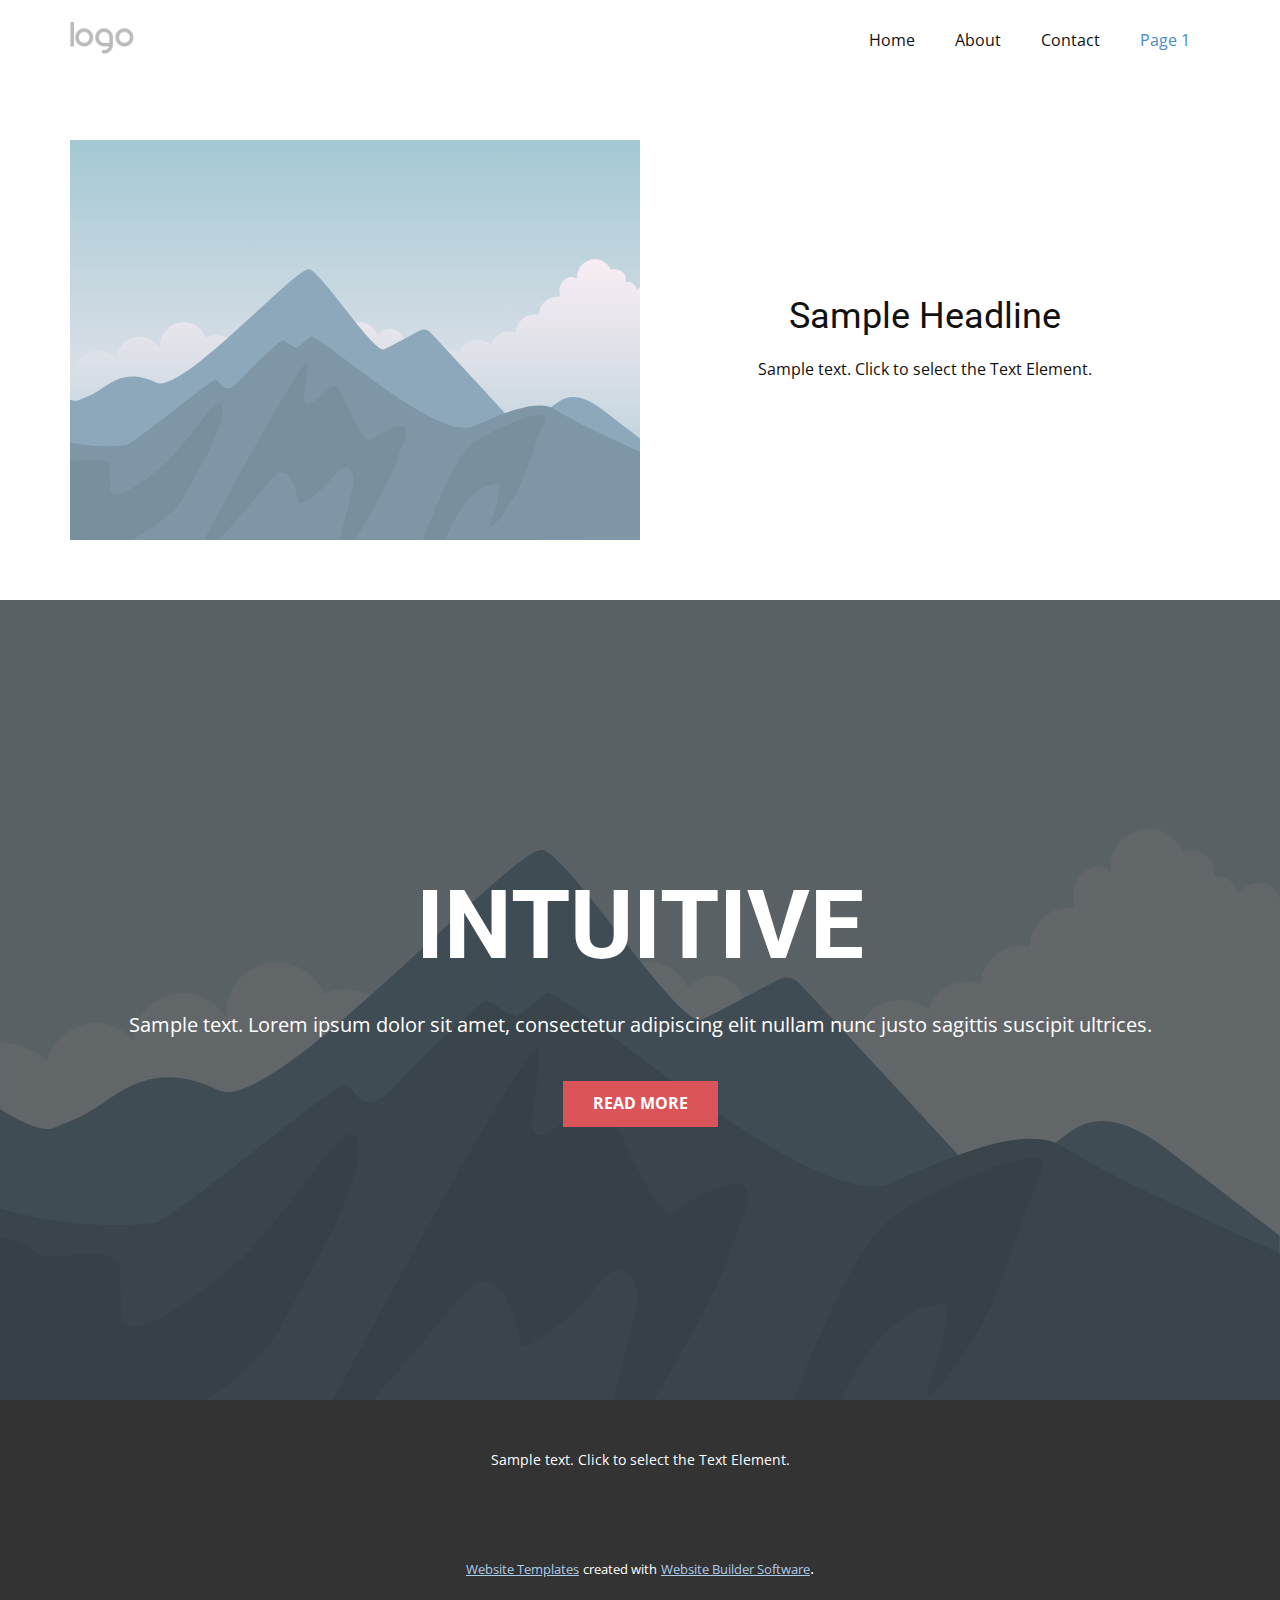
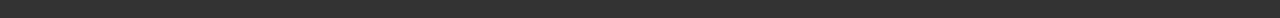
<file: Page-1.html>
<!DOCTYPE html>
<html style="font-size: 16px;" lang="en"><head>
    <meta name="viewport" content="width=device-width, initial-scale=1.0">
    <meta charset="utf-8">
    <meta name="keywords" content="INTUITIVE">
    <meta name="description" content="">
    <title>Page 1</title>
    <link rel="stylesheet" href="nicepage.css" media="screen">
<link rel="stylesheet" href="Page-1.css" media="screen">
    <script class="u-script" type="text/javascript" src="jquery.js" defer=""></script>
    <script class="u-script" type="text/javascript" src="nicepage.js" defer=""></script>
    <meta name="generator" content="Nicepage 4.14.1, nicepage.com">
    <link id="u-theme-google-font" rel="stylesheet" href="https://fonts.googleapis.com/css?family=Roboto:100,100i,300,300i,400,400i,500,500i,700,700i,900,900i|Open+Sans:300,300i,400,400i,500,500i,600,600i,700,700i,800,800i">
    
    
    
    <script type="application/ld+json">{
		"@context": "http://schema.org",
		"@type": "Organization",
		"name": "",
		"logo": "images/default-logo.png"
}</script>
    <meta name="theme-color" content="#478ac9">
    <meta property="og:title" content="Page 1">
    <meta property="og:type" content="website">
  </head>
  <body class="u-body u-xl-mode" data-lang="en"><header class="u-clearfix u-header u-header" id="sec-7bf1"><div class="u-clearfix u-sheet u-valign-middle u-sheet-1">
        <a href="https://nicepage.com" class="u-image u-logo u-image-1">
          <img src="images/default-logo.png" class="u-logo-image u-logo-image-1">
        </a>
        <nav class="u-menu u-menu-dropdown u-offcanvas u-menu-1">
          <div class="menu-collapse" style="font-size: 1rem; letter-spacing: 0px;">
            <a class="u-button-style u-custom-left-right-menu-spacing u-custom-padding-bottom u-custom-top-bottom-menu-spacing u-nav-link u-text-active-palette-1-base u-text-hover-palette-2-base" href="#">
              <svg class="u-svg-link" viewBox="0 0 24 24"><use xmlns:xlink="http://www.w3.org/1999/xlink" xlink:href="#menu-hamburger"></use></svg>
              <svg class="u-svg-content" version="1.1" id="menu-hamburger" viewBox="0 0 16 16" x="0px" y="0px" xmlns:xlink="http://www.w3.org/1999/xlink" xmlns="http://www.w3.org/2000/svg"><g><rect y="1" width="16" height="2"></rect><rect y="7" width="16" height="2"></rect><rect y="13" width="16" height="2"></rect>
</g></svg>
            </a>
          </div>
          <div class="u-nav-container">
            <ul class="u-nav u-unstyled u-nav-1"><li class="u-nav-item"><a class="u-button-style u-nav-link u-text-active-palette-1-base u-text-hover-palette-2-base" href="Home.html" style="padding: 10px 20px;">Home</a>
</li><li class="u-nav-item"><a class="u-button-style u-nav-link u-text-active-palette-1-base u-text-hover-palette-2-base" href="About.html" style="padding: 10px 20px;">About</a>
</li><li class="u-nav-item"><a class="u-button-style u-nav-link u-text-active-palette-1-base u-text-hover-palette-2-base" href="Contact.html" style="padding: 10px 20px;">Contact</a>
</li><li class="u-nav-item"><a class="u-button-style u-nav-link u-text-active-palette-1-base u-text-hover-palette-2-base" href="Page-1.html" style="padding: 10px 20px;">Page 1</a>
</li></ul>
          </div>
          <div class="u-nav-container-collapse">
            <div class="u-black u-container-style u-inner-container-layout u-opacity u-opacity-95 u-sidenav">
              <div class="u-inner-container-layout u-sidenav-overflow">
                <div class="u-menu-close"></div>
                <ul class="u-align-center u-nav u-popupmenu-items u-unstyled u-nav-2"><li class="u-nav-item"><a class="u-button-style u-nav-link" href="Home.html">Home</a>
</li><li class="u-nav-item"><a class="u-button-style u-nav-link" href="About.html">About</a>
</li><li class="u-nav-item"><a class="u-button-style u-nav-link" href="Contact.html">Contact</a>
</li><li class="u-nav-item"><a class="u-button-style u-nav-link" href="Page-1.html">Page 1</a>
</li></ul>
              </div>
            </div>
            <div class="u-black u-menu-overlay u-opacity u-opacity-70"></div>
          </div>
        </nav>
      </div></header>
    <section class="u-clearfix u-section-1" id="sec-51d7">
      <div class="u-clearfix u-sheet u-sheet-1">
        <div class="u-clearfix u-expanded-width u-layout-wrap u-layout-wrap-1">
          <div class="u-layout">
            <div class="u-layout-row">
              <div class="u-container-style u-image u-layout-cell u-size-30 u-image-1" data-image-width="400" data-image-height="265">
                <div class="u-container-layout u-container-layout-1"></div>
              </div>
              <div class="u-align-center u-container-style u-layout-cell u-size-30 u-layout-cell-2">
                <div class="u-container-layout u-valign-middle u-container-layout-2">
                  <h2 class="u-text u-text-default u-text-1">Sample Headline</h2>
                  <p class="u-text u-text-default u-text-2">Sample text. Click to select the Text Element.</p>
                </div>
              </div>
            </div>
          </div>
        </div>
      </div>
    </section>
    <section class="u-align-center u-clearfix u-image u-shading u-section-2" src="" data-image-width="256" data-image-height="256" id="sec-c6ff">
      <div class="u-clearfix u-sheet u-valign-middle u-sheet-1">
        <h1 class="u-text u-text-default u-title u-text-1">INTUITIVE</h1>
        <p class="u-large-text u-text u-text-default u-text-variant u-text-2">Sample text. Lorem ipsum dolor sit amet, consectetur adipiscing elit nullam nunc justo sagittis suscipit ultrices.</p>
        <a href="#" class="u-btn u-button-style u-palette-2-base u-btn-1">Read More</a>
      </div>
    </section>
    
    
    <footer class="u-align-center u-clearfix u-footer u-grey-80 u-footer" id="sec-6e44"><div class="u-clearfix u-sheet u-sheet-1">
        <p class="u-small-text u-text u-text-variant u-text-1">Sample text. Click to select the Text Element.</p>
      </div></footer>
    <section class="u-backlink u-clearfix u-grey-80">
      <a class="u-link" href="https://nicepage.com/website-templates" target="_blank">
        <span>Website Templates</span>
      </a>
      <p class="u-text">
        <span>created with</span>
      </p>
      <a class="u-link" href="" target="_blank">
        <span>Website Builder Software</span>
      </a>. 
    </section>
  
</body></html>
</file>
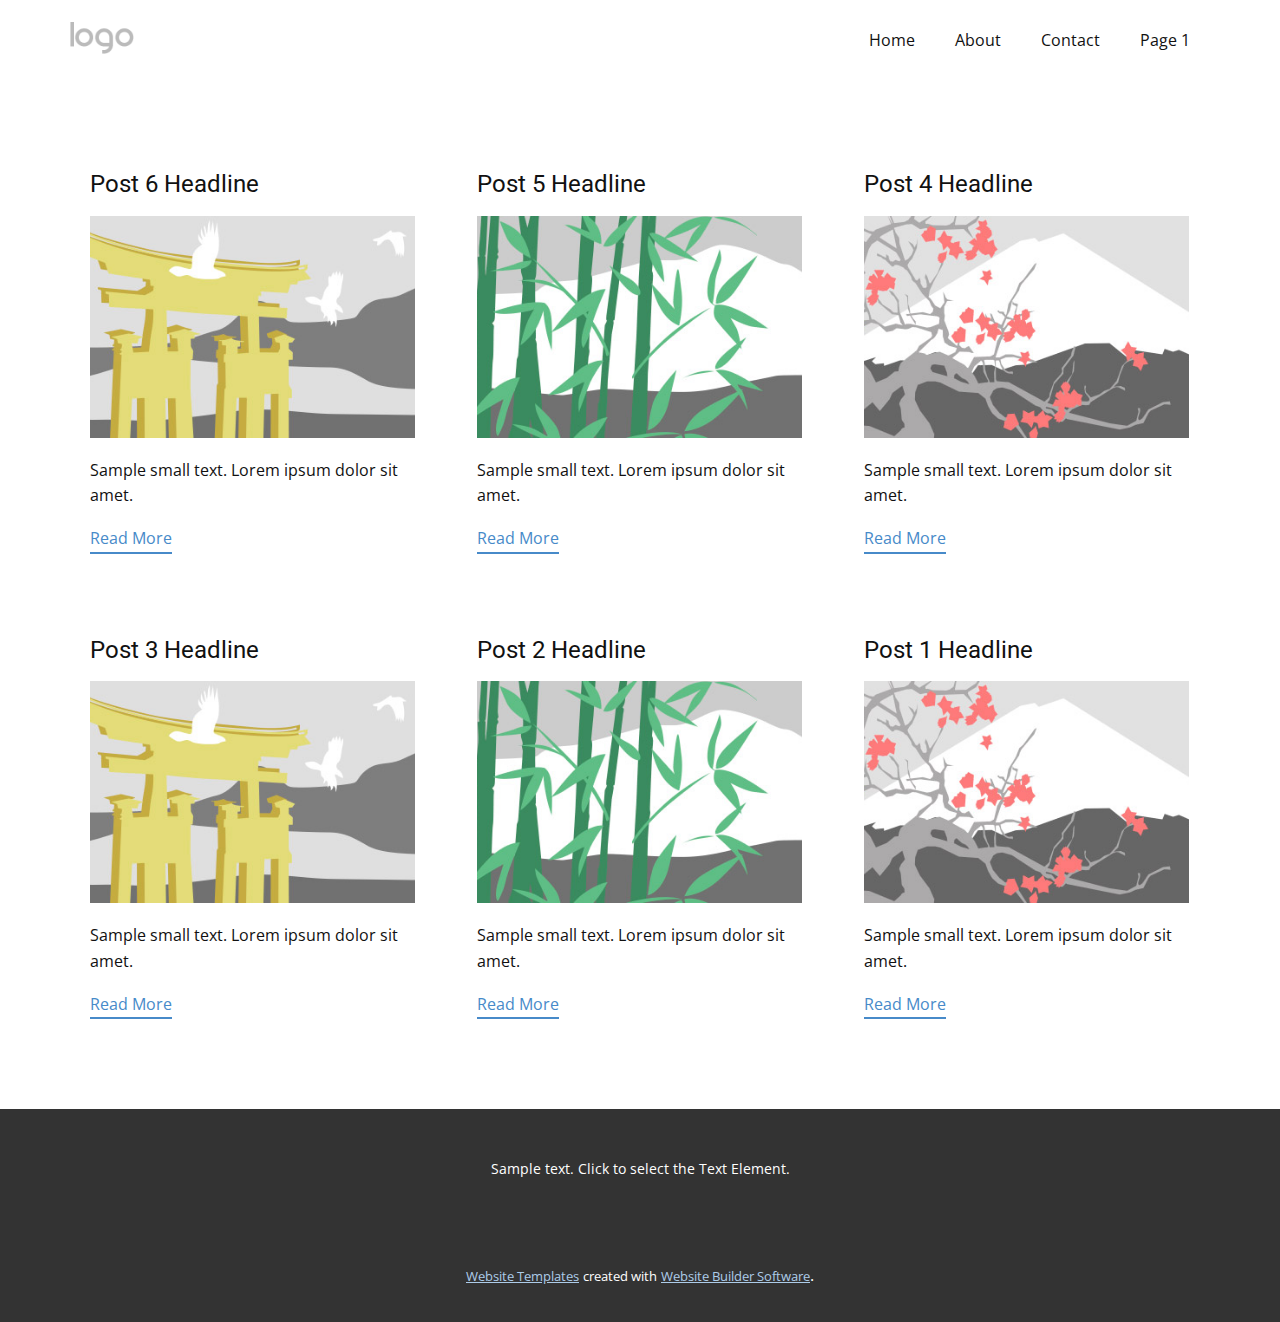
<file: blog/blog.html>
<html style="font-size: 16px;" lang="en"><head>
    <meta name="viewport" content="width=device-width, initial-scale=1.0">
    <meta charset="utf-8">
    <meta name="keywords" content="">
    <meta name="description" content="">
    <title>Blog Template</title>
    <link rel="stylesheet" href="../nicepage.css" media="screen">
<link rel="stylesheet" href="../Blog-Template.css" media="screen">
    <script class="u-script" type="text/javascript" src="../jquery.js" defer=""></script>
    <script class="u-script" type="text/javascript" src="../nicepage.js" defer=""></script>
    <meta name="generator" content="Nicepage 4.14.1, nicepage.com">
    <link id="u-theme-google-font" rel="stylesheet" href="https://fonts.googleapis.com/css?family=Roboto:100,100i,300,300i,400,400i,500,500i,700,700i,900,900i|Open+Sans:300,300i,400,400i,500,500i,600,600i,700,700i,800,800i">
    
    
    <script type="application/ld+json">{
		"@context": "http://schema.org",
		"@type": "Organization",
		"name": "",
		"logo": "images/default-logo.png"
}</script>
    <meta name="theme-color" content="#478ac9">
  </head>
  <body class="u-body u-xl-mode" data-lang="en"><header class="u-clearfix u-header u-header" id="sec-7bf1"><div class="u-clearfix u-sheet u-valign-middle u-sheet-1">
        <a href="https://nicepage.com" class="u-image u-logo u-image-1">
          <img src="../images/default-logo.png" class="u-logo-image u-logo-image-1">
        </a>
        <nav class="u-menu u-menu-dropdown u-offcanvas u-menu-1">
          <div class="menu-collapse" style="font-size: 1rem; letter-spacing: 0px;">
            <a class="u-button-style u-custom-left-right-menu-spacing u-custom-padding-bottom u-custom-top-bottom-menu-spacing u-nav-link u-text-active-palette-1-base u-text-hover-palette-2-base" href="#">
              <svg class="u-svg-link" viewBox="0 0 24 24"><use xmlns:xlink="http://www.w3.org/1999/xlink" xlink:href="#menu-hamburger"></use></svg>
              <svg class="u-svg-content" version="1.1" id="menu-hamburger" viewBox="0 0 16 16" x="0px" y="0px" xmlns:xlink="http://www.w3.org/1999/xlink" xmlns="http://www.w3.org/2000/svg"><g><rect y="1" width="16" height="2"></rect><rect y="7" width="16" height="2"></rect><rect y="13" width="16" height="2"></rect>
</g></svg>
            </a>
          </div>
          <div class="u-nav-container">
            <ul class="u-nav u-unstyled u-nav-1"><li class="u-nav-item"><a class="u-button-style u-nav-link u-text-active-palette-1-base u-text-hover-palette-2-base" href="../Home.html" style="padding: 10px 20px;">Home</a>
</li><li class="u-nav-item"><a class="u-button-style u-nav-link u-text-active-palette-1-base u-text-hover-palette-2-base" href="../About.html" style="padding: 10px 20px;">About</a>
</li><li class="u-nav-item"><a class="u-button-style u-nav-link u-text-active-palette-1-base u-text-hover-palette-2-base" href="../Contact.html" style="padding: 10px 20px;">Contact</a>
</li><li class="u-nav-item"><a class="u-button-style u-nav-link u-text-active-palette-1-base u-text-hover-palette-2-base" href="../Page-1.html" style="padding: 10px 20px;">Page 1</a>
</li></ul>
          </div>
          <div class="u-nav-container-collapse">
            <div class="u-black u-container-style u-inner-container-layout u-opacity u-opacity-95 u-sidenav">
              <div class="u-inner-container-layout u-sidenav-overflow">
                <div class="u-menu-close"></div>
                <ul class="u-align-center u-nav u-popupmenu-items u-unstyled u-nav-2"><li class="u-nav-item"><a class="u-button-style u-nav-link" href="../Home.html">Home</a>
</li><li class="u-nav-item"><a class="u-button-style u-nav-link" href="../About.html">About</a>
</li><li class="u-nav-item"><a class="u-button-style u-nav-link" href="../Contact.html">Contact</a>
</li><li class="u-nav-item"><a class="u-button-style u-nav-link" href="../Page-1.html">Page 1</a>
</li></ul>
              </div>
            </div>
            <div class="u-black u-menu-overlay u-opacity u-opacity-70"></div>
          </div>
        </nav>
      </div></header>
    <section class="u-clearfix u-section-1" id="sec-0b82">
      <div class="u-clearfix u-sheet u-valign-middle u-sheet-1"><!--blog--><!--blog_options_json--><!--{"type":"Recent","source":"","tags":"","count":""}--><!--/blog_options_json-->
        <div class="u-blog u-expanded-width u-repeater u-repeater-1"><!--blog_post-->
          <div class="u-blog-post u-container-style u-repeater-item u-white u-repeater-item-1">
            <div class="u-container-layout u-similar-container u-valign-top u-container-layout-1"><!--blog_post_header-->
              <h4 class="u-blog-control u-text u-text-1">
                <a class="u-post-header-link" href="../blog/post-5.html">Post 6 Headline</a>
              </h4><!--/blog_post_header--><!--blog_post_image-->
              <a class="u-post-header-link" href="../blog/post-5.html"><img alt="" class="u-blog-control u-expanded-width u-image u-image-default u-image-1" src="[data-uri]"></a><!--/blog_post_image--><!--blog_post_content-->
              <div class="u-blog-control u-post-content u-text u-text-2 fr-view">Sample small text. Lorem ipsum dolor sit amet.</div><!--/blog_post_content--><!--blog_post_readmore-->
              <a href="../blog/post-5.html" class="u-blog-control u-border-2 u-border-palette-1-base u-btn u-btn-rectangle u-button-style u-none u-btn-1"><!--blog_post_readmore_content--><!--options_json--><!--{"content":"","defaultValue":"Read More"}--><!--/options_json-->Read More<!--/blog_post_readmore_content--></a><!--/blog_post_readmore-->
            </div>
          </div><div class="u-blog-post u-container-style u-repeater-item u-video-cover u-white">
            <div class="u-container-layout u-similar-container u-valign-top u-container-layout-2"><!--blog_post_header-->
              <h4 class="u-blog-control u-text u-text-3">
                <a class="u-post-header-link" href="../blog/post-4.html">Post 5 Headline</a>
              </h4><!--/blog_post_header--><!--blog_post_image-->
              <a class="u-post-header-link" href="../blog/post-4.html"><img alt="" class="u-blog-control u-expanded-width u-image u-image-default u-image-2" src="[data-uri]"></a><!--/blog_post_image--><!--blog_post_content-->
              <div class="u-blog-control u-post-content u-text u-text-4 fr-view">Sample small text. Lorem ipsum dolor sit amet.</div><!--/blog_post_content--><!--blog_post_readmore-->
              <a href="../blog/post-4.html" class="u-blog-control u-border-2 u-border-palette-1-base u-btn u-btn-rectangle u-button-style u-none u-btn-2"><!--blog_post_readmore_content--><!--options_json--><!--{"content":"","defaultValue":"Read More"}--><!--/options_json-->Read More<!--/blog_post_readmore_content--></a><!--/blog_post_readmore-->
            </div>
          </div><div class="u-blog-post u-container-style u-repeater-item u-video-cover u-white">
            <div class="u-container-layout u-similar-container u-valign-top u-container-layout-3"><!--blog_post_header-->
              <h4 class="u-blog-control u-text u-text-5">
                <a class="u-post-header-link" href="../blog/post-3.html">Post 4 Headline</a>
              </h4><!--/blog_post_header--><!--blog_post_image-->
              <a class="u-post-header-link" href="../blog/post-3.html"><img alt="" class="u-blog-control u-expanded-width u-image u-image-default u-image-3" src="[data-uri]"></a><!--/blog_post_image--><!--blog_post_content-->
              <div class="u-blog-control u-post-content u-text u-text-6 fr-view">Sample small text. Lorem ipsum dolor sit amet.</div><!--/blog_post_content--><!--blog_post_readmore-->
              <a href="../blog/post-3.html" class="u-blog-control u-border-2 u-border-palette-1-base u-btn u-btn-rectangle u-button-style u-none u-btn-3"><!--blog_post_readmore_content--><!--options_json--><!--{"content":"","defaultValue":"Read More"}--><!--/options_json-->Read More<!--/blog_post_readmore_content--></a><!--/blog_post_readmore-->
            </div>
          </div><div class="u-blog-post u-container-style u-repeater-item u-white u-repeater-item-1">
            <div class="u-container-layout u-similar-container u-valign-top u-container-layout-1"><!--blog_post_header-->
              <h4 class="u-blog-control u-text u-text-1">
                <a class="u-post-header-link" href="../blog/post-2.html">Post 3 Headline</a>
              </h4><!--/blog_post_header--><!--blog_post_image-->
              <a class="u-post-header-link" href="../blog/post-2.html"><img alt="" class="u-blog-control u-expanded-width u-image u-image-default u-image-1" src="[data-uri]"></a><!--/blog_post_image--><!--blog_post_content-->
              <div class="u-blog-control u-post-content u-text u-text-2 fr-view">Sample small text. Lorem ipsum dolor sit amet.</div><!--/blog_post_content--><!--blog_post_readmore-->
              <a href="../blog/post-2.html" class="u-blog-control u-border-2 u-border-palette-1-base u-btn u-btn-rectangle u-button-style u-none u-btn-1"><!--blog_post_readmore_content--><!--options_json--><!--{"content":"","defaultValue":"Read More"}--><!--/options_json-->Read More<!--/blog_post_readmore_content--></a><!--/blog_post_readmore-->
            </div>
          </div><div class="u-blog-post u-container-style u-repeater-item u-video-cover u-white">
            <div class="u-container-layout u-similar-container u-valign-top u-container-layout-2"><!--blog_post_header-->
              <h4 class="u-blog-control u-text u-text-3">
                <a class="u-post-header-link" href="../blog/post-1.html">Post 2 Headline</a>
              </h4><!--/blog_post_header--><!--blog_post_image-->
              <a class="u-post-header-link" href="../blog/post-1.html"><img alt="" class="u-blog-control u-expanded-width u-image u-image-default u-image-2" src="[data-uri]"></a><!--/blog_post_image--><!--blog_post_content-->
              <div class="u-blog-control u-post-content u-text u-text-4 fr-view">Sample small text. Lorem ipsum dolor sit amet.</div><!--/blog_post_content--><!--blog_post_readmore-->
              <a href="../blog/post-1.html" class="u-blog-control u-border-2 u-border-palette-1-base u-btn u-btn-rectangle u-button-style u-none u-btn-2"><!--blog_post_readmore_content--><!--options_json--><!--{"content":"","defaultValue":"Read More"}--><!--/options_json-->Read More<!--/blog_post_readmore_content--></a><!--/blog_post_readmore-->
            </div>
          </div><div class="u-blog-post u-container-style u-repeater-item u-video-cover u-white">
            <div class="u-container-layout u-similar-container u-valign-top u-container-layout-3"><!--blog_post_header-->
              <h4 class="u-blog-control u-text u-text-5">
                <a class="u-post-header-link" href="../blog/post.html">Post 1 Headline</a>
              </h4><!--/blog_post_header--><!--blog_post_image-->
              <a class="u-post-header-link" href="../blog/post.html"><img alt="" class="u-blog-control u-expanded-width u-image u-image-default u-image-3" src="[data-uri]"></a><!--/blog_post_image--><!--blog_post_content-->
              <div class="u-blog-control u-post-content u-text u-text-6 fr-view">Sample small text. Lorem ipsum dolor sit amet.</div><!--/blog_post_content--><!--blog_post_readmore-->
              <a href="../blog/post.html" class="u-blog-control u-border-2 u-border-palette-1-base u-btn u-btn-rectangle u-button-style u-none u-btn-3"><!--blog_post_readmore_content--><!--options_json--><!--{"content":"","defaultValue":"Read More"}--><!--/options_json-->Read More<!--/blog_post_readmore_content--></a><!--/blog_post_readmore-->
            </div>
          </div><!--/blog_post--><!--blog_post-->
          <!--/blog_post--><!--blog_post-->
          <!--/blog_post-->
        </div><!--/blog-->
      </div>
    </section>
    
    
    <footer class="u-align-center u-clearfix u-footer u-grey-80 u-footer" id="sec-6e44"><div class="u-clearfix u-sheet u-sheet-1">
        <p class="u-small-text u-text u-text-variant u-text-1">Sample text. Click to select the Text Element.</p>
      </div></footer>
    <section class="u-backlink u-clearfix u-grey-80">
      <a class="u-link" href="https://nicepage.com/website-templates" target="_blank">
        <span>Website Templates</span>
      </a>
      <p class="u-text">
        <span>created with</span>
      </p>
      <a class="u-link" href="" target="_blank">
        <span>Website Builder Software</span>
      </a>. 
    </section>
  
</body></html>
</file>
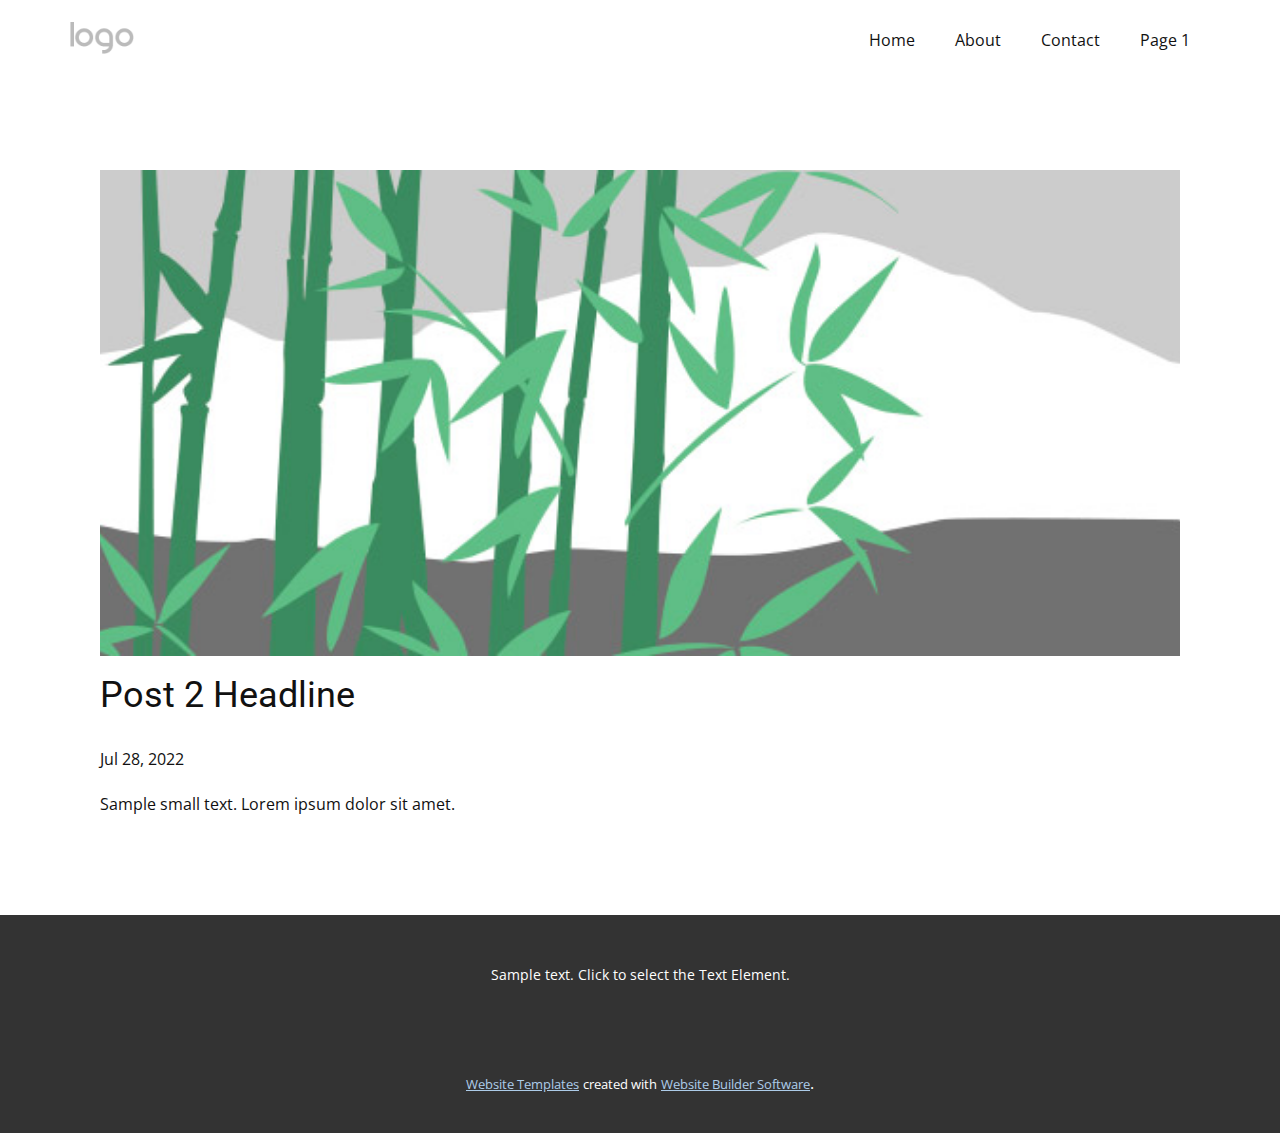
<file: blog/post-1.html>
<!doctype html>
<html style="font-size: 16px;" lang="en"><head>
    <meta name="viewport" content="width=device-width, initial-scale=1.0">
    <meta charset="utf-8">
    <meta name="keywords" content="Post 1 Headline">
    <meta name="description" content="">
    <title>Post 2 Headline</title>
    <link rel="stylesheet" href="../nicepage.css" media="screen">
<link rel="stylesheet" href="../Post-Template.css" media="screen">
    <script class="u-script" type="text/javascript" src="../jquery.js" defer=""></script>
    <script class="u-script" type="text/javascript" src="../nicepage.js" defer=""></script>
    <meta name="generator" content="Nicepage 4.14.1, nicepage.com">
    <link id="u-theme-google-font" rel="stylesheet" href="https://fonts.googleapis.com/css?family=Roboto:100,100i,300,300i,400,400i,500,500i,700,700i,900,900i|Open+Sans:300,300i,400,400i,500,500i,600,600i,700,700i,800,800i">
    
    
    <script type="application/ld+json">{
		"@context": "http://schema.org",
		"@type": "Organization",
		"name": "",
		"logo": "images/default-logo.png"
}</script>
    <meta name="theme-color" content="#478ac9">
  </head>
  <body class="u-body u-xl-mode" data-lang="en"><header class="u-clearfix u-header u-header" id="sec-7bf1"><div class="u-clearfix u-sheet u-valign-middle u-sheet-1">
        <a href="https://nicepage.com" class="u-image u-logo u-image-1">
          <img src="../images/default-logo.png" class="u-logo-image u-logo-image-1">
        </a>
        <nav class="u-menu u-menu-dropdown u-offcanvas u-menu-1">
          <div class="menu-collapse" style="font-size: 1rem; letter-spacing: 0px;">
            <a class="u-button-style u-custom-left-right-menu-spacing u-custom-padding-bottom u-custom-top-bottom-menu-spacing u-nav-link u-text-active-palette-1-base u-text-hover-palette-2-base" href="#">
              <svg class="u-svg-link" viewBox="0 0 24 24"><use xmlns:xlink="http://www.w3.org/1999/xlink" xlink:href="#menu-hamburger"></use></svg>
              <svg class="u-svg-content" version="1.1" id="menu-hamburger" viewBox="0 0 16 16" x="0px" y="0px" xmlns:xlink="http://www.w3.org/1999/xlink" xmlns="http://www.w3.org/2000/svg"><g><rect y="1" width="16" height="2"></rect><rect y="7" width="16" height="2"></rect><rect y="13" width="16" height="2"></rect>
</g></svg>
            </a>
          </div>
          <div class="u-nav-container">
            <ul class="u-nav u-unstyled u-nav-1"><li class="u-nav-item"><a class="u-button-style u-nav-link u-text-active-palette-1-base u-text-hover-palette-2-base" href="../Home.html" style="padding: 10px 20px;">Home</a>
</li><li class="u-nav-item"><a class="u-button-style u-nav-link u-text-active-palette-1-base u-text-hover-palette-2-base" href="../About.html" style="padding: 10px 20px;">About</a>
</li><li class="u-nav-item"><a class="u-button-style u-nav-link u-text-active-palette-1-base u-text-hover-palette-2-base" href="../Contact.html" style="padding: 10px 20px;">Contact</a>
</li><li class="u-nav-item"><a class="u-button-style u-nav-link u-text-active-palette-1-base u-text-hover-palette-2-base" href="../Page-1.html" style="padding: 10px 20px;">Page 1</a>
</li></ul>
          </div>
          <div class="u-nav-container-collapse">
            <div class="u-black u-container-style u-inner-container-layout u-opacity u-opacity-95 u-sidenav">
              <div class="u-inner-container-layout u-sidenav-overflow">
                <div class="u-menu-close"></div>
                <ul class="u-align-center u-nav u-popupmenu-items u-unstyled u-nav-2"><li class="u-nav-item"><a class="u-button-style u-nav-link" href="../Home.html">Home</a>
</li><li class="u-nav-item"><a class="u-button-style u-nav-link" href="../About.html">About</a>
</li><li class="u-nav-item"><a class="u-button-style u-nav-link" href="../Contact.html">Contact</a>
</li><li class="u-nav-item"><a class="u-button-style u-nav-link" href="../Page-1.html">Page 1</a>
</li></ul>
              </div>
            </div>
            <div class="u-black u-menu-overlay u-opacity u-opacity-70"></div>
          </div>
        </nav>
      </div></header>
    <section class="u-align-center u-clearfix u-section-1" id="sec-64cf">
      <div class="u-clearfix u-sheet u-valign-middle-md u-valign-middle-sm u-valign-middle-xs u-sheet-1"><!--post_details--><!--post_details_options_json--><!--{"source":""}--><!--/post_details_options_json--><!--blog_post-->
        <div class="u-container-style u-expanded-width u-post-details u-post-details-1">
          <div class="u-container-layout u-valign-middle u-container-layout-1"><!--blog_post_image-->
            <img alt="" class="u-blog-control u-expanded-width u-image u-image-default u-image-1" src="[data-uri]"><!--/blog_post_image--><!--blog_post_header-->
            <h2 class="u-blog-control u-text u-text-1">Post 2 Headline</h2><!--/blog_post_header--><!--blog_post_metadata-->
            <div class="u-blog-control u-metadata u-metadata-1"><!--blog_post_metadata_date-->
              <span class="u-meta-date u-meta-icon">Jul 28, 2022</span><!--/blog_post_metadata_date--><!--blog_post_metadata_category-->
              <!--/blog_post_metadata_category--><!--blog_post_metadata_comments-->
              <!--/blog_post_metadata_comments-->
            </div><!--/blog_post_metadata--><!--blog_post_content-->
            <div class="u-align-justify u-blog-control u-post-content u-text u-text-2 fr-view">
  Sample small text. Lorem ipsum dolor sit amet.
  </div><!--/blog_post_content-->
          </div>
        </div><!--/blog_post--><!--/post_details-->
      </div>
    </section>
    
    
    <footer class="u-align-center u-clearfix u-footer u-grey-80 u-footer" id="sec-6e44"><div class="u-clearfix u-sheet u-sheet-1">
        <p class="u-small-text u-text u-text-variant u-text-1">Sample text. Click to select the Text Element.</p>
      </div></footer>
    <section class="u-backlink u-clearfix u-grey-80">
      <a class="u-link" href="https://nicepage.com/website-templates" target="_blank">
        <span>Website Templates</span>
      </a>
      <p class="u-text">
        <span>created with</span>
      </p>
      <a class="u-link" href="" target="_blank">
        <span>Website Builder Software</span>
      </a>. 
    </section>
  
</body></html>
</file>
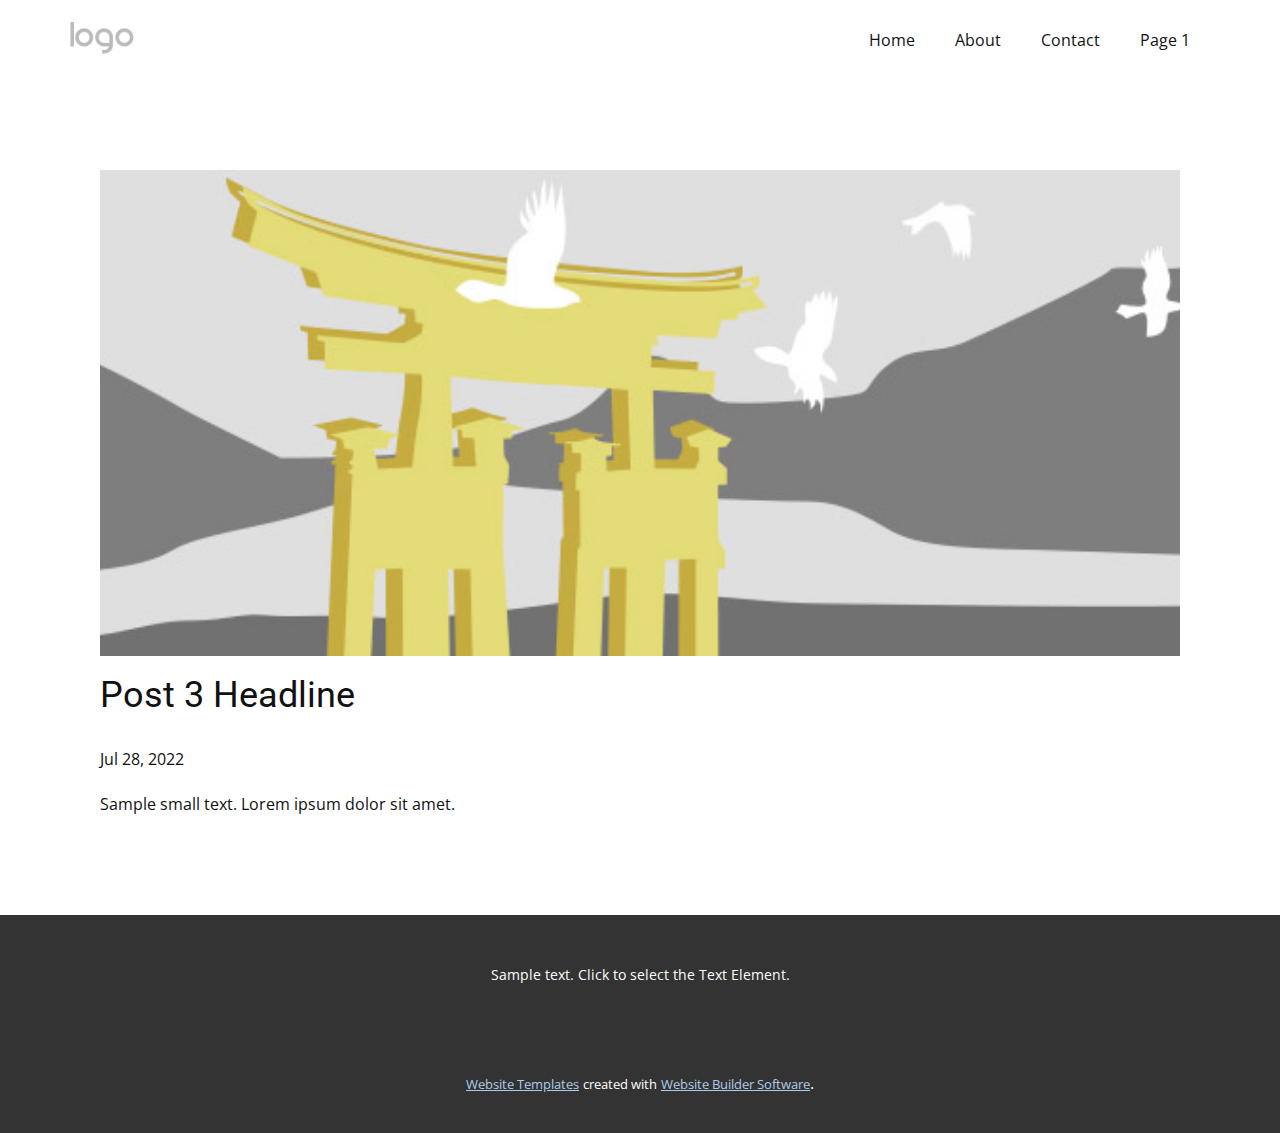
<file: blog/post-2.html>
<!doctype html>
<html style="font-size: 16px;" lang="en"><head>
    <meta name="viewport" content="width=device-width, initial-scale=1.0">
    <meta charset="utf-8">
    <meta name="keywords" content="Post 1 Headline">
    <meta name="description" content="">
    <title>Post 3 Headline</title>
    <link rel="stylesheet" href="../nicepage.css" media="screen">
<link rel="stylesheet" href="../Post-Template.css" media="screen">
    <script class="u-script" type="text/javascript" src="../jquery.js" defer=""></script>
    <script class="u-script" type="text/javascript" src="../nicepage.js" defer=""></script>
    <meta name="generator" content="Nicepage 4.14.1, nicepage.com">
    <link id="u-theme-google-font" rel="stylesheet" href="https://fonts.googleapis.com/css?family=Roboto:100,100i,300,300i,400,400i,500,500i,700,700i,900,900i|Open+Sans:300,300i,400,400i,500,500i,600,600i,700,700i,800,800i">
    
    
    <script type="application/ld+json">{
		"@context": "http://schema.org",
		"@type": "Organization",
		"name": "",
		"logo": "images/default-logo.png"
}</script>
    <meta name="theme-color" content="#478ac9">
  </head>
  <body class="u-body u-xl-mode" data-lang="en"><header class="u-clearfix u-header u-header" id="sec-7bf1"><div class="u-clearfix u-sheet u-valign-middle u-sheet-1">
        <a href="https://nicepage.com" class="u-image u-logo u-image-1">
          <img src="../images/default-logo.png" class="u-logo-image u-logo-image-1">
        </a>
        <nav class="u-menu u-menu-dropdown u-offcanvas u-menu-1">
          <div class="menu-collapse" style="font-size: 1rem; letter-spacing: 0px;">
            <a class="u-button-style u-custom-left-right-menu-spacing u-custom-padding-bottom u-custom-top-bottom-menu-spacing u-nav-link u-text-active-palette-1-base u-text-hover-palette-2-base" href="#">
              <svg class="u-svg-link" viewBox="0 0 24 24"><use xmlns:xlink="http://www.w3.org/1999/xlink" xlink:href="#menu-hamburger"></use></svg>
              <svg class="u-svg-content" version="1.1" id="menu-hamburger" viewBox="0 0 16 16" x="0px" y="0px" xmlns:xlink="http://www.w3.org/1999/xlink" xmlns="http://www.w3.org/2000/svg"><g><rect y="1" width="16" height="2"></rect><rect y="7" width="16" height="2"></rect><rect y="13" width="16" height="2"></rect>
</g></svg>
            </a>
          </div>
          <div class="u-nav-container">
            <ul class="u-nav u-unstyled u-nav-1"><li class="u-nav-item"><a class="u-button-style u-nav-link u-text-active-palette-1-base u-text-hover-palette-2-base" href="../Home.html" style="padding: 10px 20px;">Home</a>
</li><li class="u-nav-item"><a class="u-button-style u-nav-link u-text-active-palette-1-base u-text-hover-palette-2-base" href="../About.html" style="padding: 10px 20px;">About</a>
</li><li class="u-nav-item"><a class="u-button-style u-nav-link u-text-active-palette-1-base u-text-hover-palette-2-base" href="../Contact.html" style="padding: 10px 20px;">Contact</a>
</li><li class="u-nav-item"><a class="u-button-style u-nav-link u-text-active-palette-1-base u-text-hover-palette-2-base" href="../Page-1.html" style="padding: 10px 20px;">Page 1</a>
</li></ul>
          </div>
          <div class="u-nav-container-collapse">
            <div class="u-black u-container-style u-inner-container-layout u-opacity u-opacity-95 u-sidenav">
              <div class="u-inner-container-layout u-sidenav-overflow">
                <div class="u-menu-close"></div>
                <ul class="u-align-center u-nav u-popupmenu-items u-unstyled u-nav-2"><li class="u-nav-item"><a class="u-button-style u-nav-link" href="../Home.html">Home</a>
</li><li class="u-nav-item"><a class="u-button-style u-nav-link" href="../About.html">About</a>
</li><li class="u-nav-item"><a class="u-button-style u-nav-link" href="../Contact.html">Contact</a>
</li><li class="u-nav-item"><a class="u-button-style u-nav-link" href="../Page-1.html">Page 1</a>
</li></ul>
              </div>
            </div>
            <div class="u-black u-menu-overlay u-opacity u-opacity-70"></div>
          </div>
        </nav>
      </div></header>
    <section class="u-align-center u-clearfix u-section-1" id="sec-64cf">
      <div class="u-clearfix u-sheet u-valign-middle-md u-valign-middle-sm u-valign-middle-xs u-sheet-1"><!--post_details--><!--post_details_options_json--><!--{"source":""}--><!--/post_details_options_json--><!--blog_post-->
        <div class="u-container-style u-expanded-width u-post-details u-post-details-1">
          <div class="u-container-layout u-valign-middle u-container-layout-1"><!--blog_post_image-->
            <img alt="" class="u-blog-control u-expanded-width u-image u-image-default u-image-1" src="[data-uri]"><!--/blog_post_image--><!--blog_post_header-->
            <h2 class="u-blog-control u-text u-text-1">Post 3 Headline</h2><!--/blog_post_header--><!--blog_post_metadata-->
            <div class="u-blog-control u-metadata u-metadata-1"><!--blog_post_metadata_date-->
              <span class="u-meta-date u-meta-icon">Jul 28, 2022</span><!--/blog_post_metadata_date--><!--blog_post_metadata_category-->
              <!--/blog_post_metadata_category--><!--blog_post_metadata_comments-->
              <!--/blog_post_metadata_comments-->
            </div><!--/blog_post_metadata--><!--blog_post_content-->
            <div class="u-align-justify u-blog-control u-post-content u-text u-text-2 fr-view">
  Sample small text. Lorem ipsum dolor sit amet.
  </div><!--/blog_post_content-->
          </div>
        </div><!--/blog_post--><!--/post_details-->
      </div>
    </section>
    
    
    <footer class="u-align-center u-clearfix u-footer u-grey-80 u-footer" id="sec-6e44"><div class="u-clearfix u-sheet u-sheet-1">
        <p class="u-small-text u-text u-text-variant u-text-1">Sample text. Click to select the Text Element.</p>
      </div></footer>
    <section class="u-backlink u-clearfix u-grey-80">
      <a class="u-link" href="https://nicepage.com/website-templates" target="_blank">
        <span>Website Templates</span>
      </a>
      <p class="u-text">
        <span>created with</span>
      </p>
      <a class="u-link" href="" target="_blank">
        <span>Website Builder Software</span>
      </a>. 
    </section>
  
</body></html>
</file>
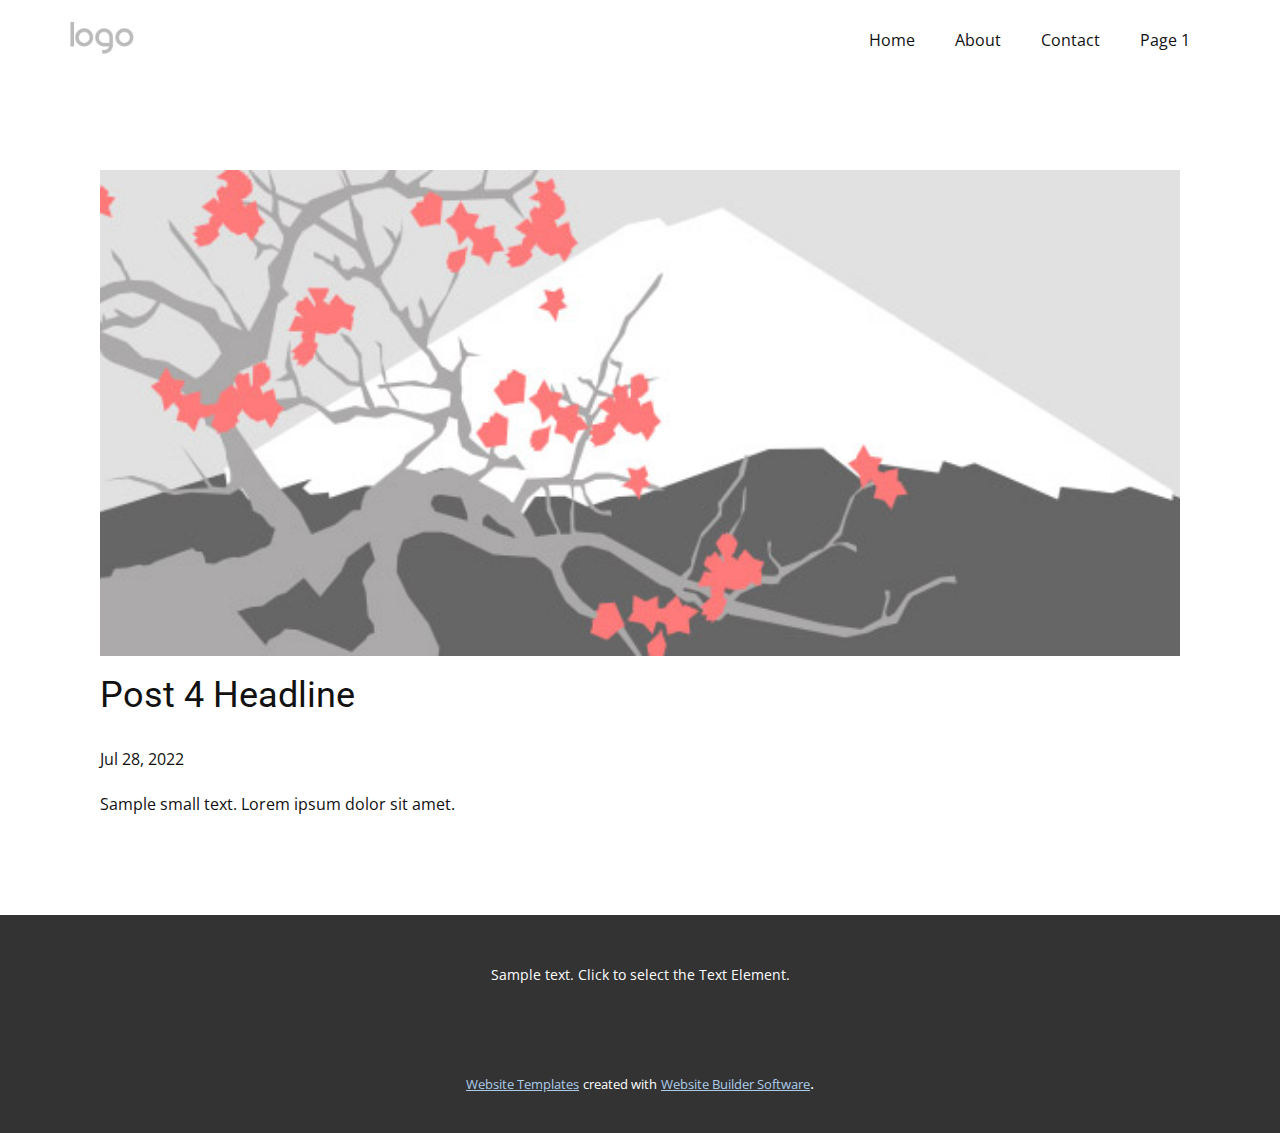
<file: blog/post-3.html>
<!doctype html>
<html style="font-size: 16px;" lang="en"><head>
    <meta name="viewport" content="width=device-width, initial-scale=1.0">
    <meta charset="utf-8">
    <meta name="keywords" content="Post 1 Headline">
    <meta name="description" content="">
    <title>Post 4 Headline</title>
    <link rel="stylesheet" href="../nicepage.css" media="screen">
<link rel="stylesheet" href="../Post-Template.css" media="screen">
    <script class="u-script" type="text/javascript" src="../jquery.js" defer=""></script>
    <script class="u-script" type="text/javascript" src="../nicepage.js" defer=""></script>
    <meta name="generator" content="Nicepage 4.14.1, nicepage.com">
    <link id="u-theme-google-font" rel="stylesheet" href="https://fonts.googleapis.com/css?family=Roboto:100,100i,300,300i,400,400i,500,500i,700,700i,900,900i|Open+Sans:300,300i,400,400i,500,500i,600,600i,700,700i,800,800i">
    
    
    <script type="application/ld+json">{
		"@context": "http://schema.org",
		"@type": "Organization",
		"name": "",
		"logo": "images/default-logo.png"
}</script>
    <meta name="theme-color" content="#478ac9">
  </head>
  <body class="u-body u-xl-mode" data-lang="en"><header class="u-clearfix u-header u-header" id="sec-7bf1"><div class="u-clearfix u-sheet u-valign-middle u-sheet-1">
        <a href="https://nicepage.com" class="u-image u-logo u-image-1">
          <img src="../images/default-logo.png" class="u-logo-image u-logo-image-1">
        </a>
        <nav class="u-menu u-menu-dropdown u-offcanvas u-menu-1">
          <div class="menu-collapse" style="font-size: 1rem; letter-spacing: 0px;">
            <a class="u-button-style u-custom-left-right-menu-spacing u-custom-padding-bottom u-custom-top-bottom-menu-spacing u-nav-link u-text-active-palette-1-base u-text-hover-palette-2-base" href="#">
              <svg class="u-svg-link" viewBox="0 0 24 24"><use xmlns:xlink="http://www.w3.org/1999/xlink" xlink:href="#menu-hamburger"></use></svg>
              <svg class="u-svg-content" version="1.1" id="menu-hamburger" viewBox="0 0 16 16" x="0px" y="0px" xmlns:xlink="http://www.w3.org/1999/xlink" xmlns="http://www.w3.org/2000/svg"><g><rect y="1" width="16" height="2"></rect><rect y="7" width="16" height="2"></rect><rect y="13" width="16" height="2"></rect>
</g></svg>
            </a>
          </div>
          <div class="u-nav-container">
            <ul class="u-nav u-unstyled u-nav-1"><li class="u-nav-item"><a class="u-button-style u-nav-link u-text-active-palette-1-base u-text-hover-palette-2-base" href="../Home.html" style="padding: 10px 20px;">Home</a>
</li><li class="u-nav-item"><a class="u-button-style u-nav-link u-text-active-palette-1-base u-text-hover-palette-2-base" href="../About.html" style="padding: 10px 20px;">About</a>
</li><li class="u-nav-item"><a class="u-button-style u-nav-link u-text-active-palette-1-base u-text-hover-palette-2-base" href="../Contact.html" style="padding: 10px 20px;">Contact</a>
</li><li class="u-nav-item"><a class="u-button-style u-nav-link u-text-active-palette-1-base u-text-hover-palette-2-base" href="../Page-1.html" style="padding: 10px 20px;">Page 1</a>
</li></ul>
          </div>
          <div class="u-nav-container-collapse">
            <div class="u-black u-container-style u-inner-container-layout u-opacity u-opacity-95 u-sidenav">
              <div class="u-inner-container-layout u-sidenav-overflow">
                <div class="u-menu-close"></div>
                <ul class="u-align-center u-nav u-popupmenu-items u-unstyled u-nav-2"><li class="u-nav-item"><a class="u-button-style u-nav-link" href="../Home.html">Home</a>
</li><li class="u-nav-item"><a class="u-button-style u-nav-link" href="../About.html">About</a>
</li><li class="u-nav-item"><a class="u-button-style u-nav-link" href="../Contact.html">Contact</a>
</li><li class="u-nav-item"><a class="u-button-style u-nav-link" href="../Page-1.html">Page 1</a>
</li></ul>
              </div>
            </div>
            <div class="u-black u-menu-overlay u-opacity u-opacity-70"></div>
          </div>
        </nav>
      </div></header>
    <section class="u-align-center u-clearfix u-section-1" id="sec-64cf">
      <div class="u-clearfix u-sheet u-valign-middle-md u-valign-middle-sm u-valign-middle-xs u-sheet-1"><!--post_details--><!--post_details_options_json--><!--{"source":""}--><!--/post_details_options_json--><!--blog_post-->
        <div class="u-container-style u-expanded-width u-post-details u-post-details-1">
          <div class="u-container-layout u-valign-middle u-container-layout-1"><!--blog_post_image-->
            <img alt="" class="u-blog-control u-expanded-width u-image u-image-default u-image-1" src="[data-uri]"><!--/blog_post_image--><!--blog_post_header-->
            <h2 class="u-blog-control u-text u-text-1">Post 4 Headline</h2><!--/blog_post_header--><!--blog_post_metadata-->
            <div class="u-blog-control u-metadata u-metadata-1"><!--blog_post_metadata_date-->
              <span class="u-meta-date u-meta-icon">Jul 28, 2022</span><!--/blog_post_metadata_date--><!--blog_post_metadata_category-->
              <!--/blog_post_metadata_category--><!--blog_post_metadata_comments-->
              <!--/blog_post_metadata_comments-->
            </div><!--/blog_post_metadata--><!--blog_post_content-->
            <div class="u-align-justify u-blog-control u-post-content u-text u-text-2 fr-view">
  Sample small text. Lorem ipsum dolor sit amet.
  </div><!--/blog_post_content-->
          </div>
        </div><!--/blog_post--><!--/post_details-->
      </div>
    </section>
    
    
    <footer class="u-align-center u-clearfix u-footer u-grey-80 u-footer" id="sec-6e44"><div class="u-clearfix u-sheet u-sheet-1">
        <p class="u-small-text u-text u-text-variant u-text-1">Sample text. Click to select the Text Element.</p>
      </div></footer>
    <section class="u-backlink u-clearfix u-grey-80">
      <a class="u-link" href="https://nicepage.com/website-templates" target="_blank">
        <span>Website Templates</span>
      </a>
      <p class="u-text">
        <span>created with</span>
      </p>
      <a class="u-link" href="" target="_blank">
        <span>Website Builder Software</span>
      </a>. 
    </section>
  
</body></html>
</file>
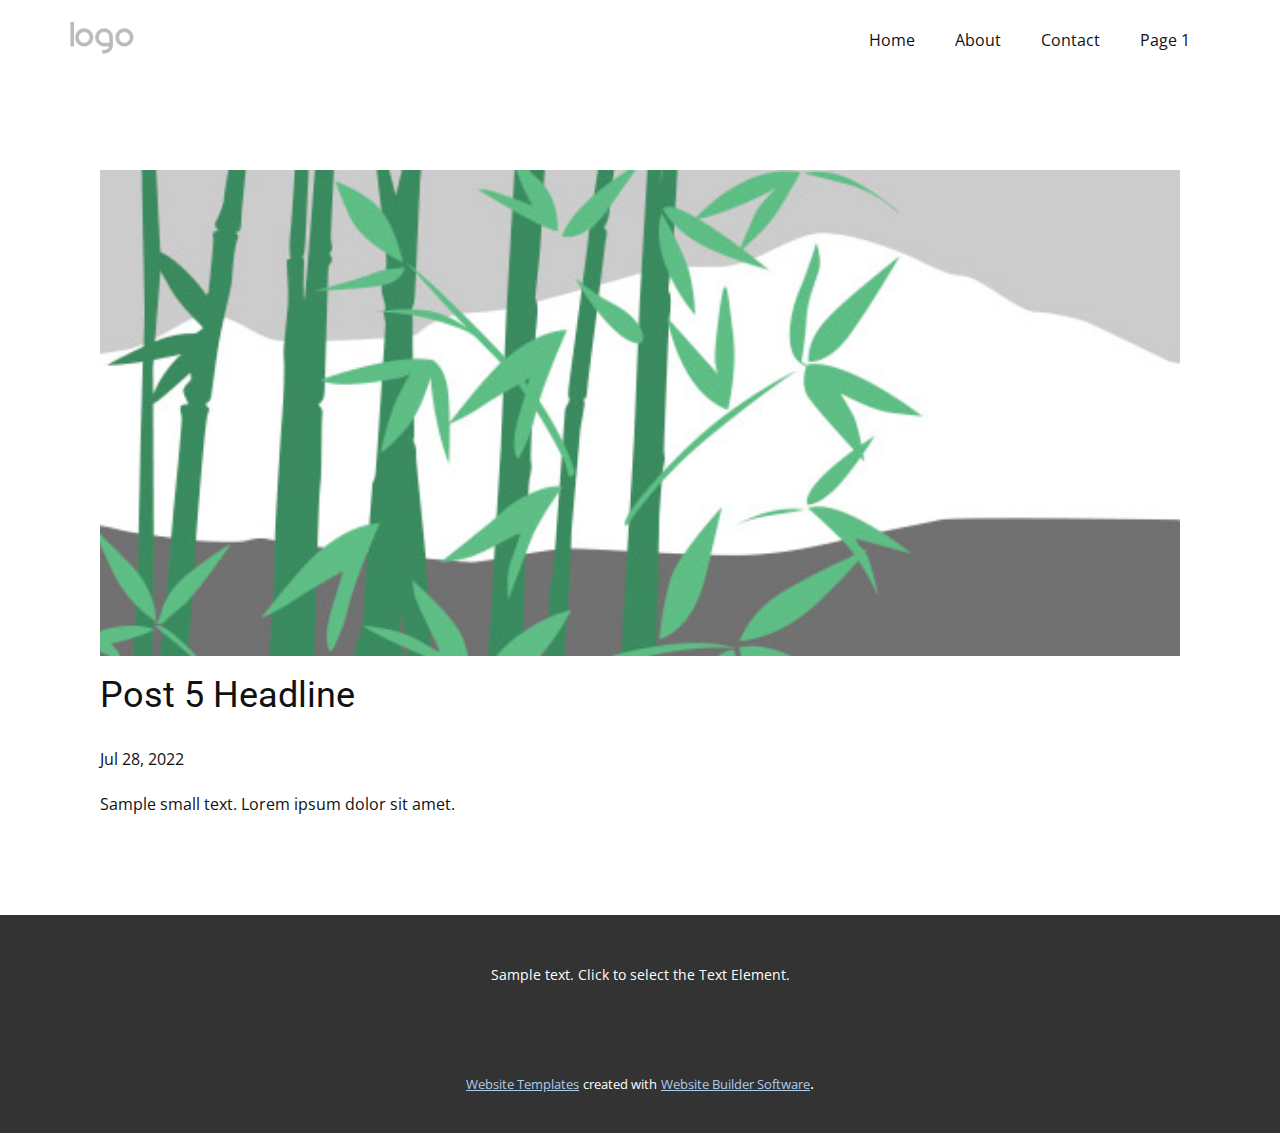
<file: blog/post-4.html>
<!doctype html>
<html style="font-size: 16px;" lang="en"><head>
    <meta name="viewport" content="width=device-width, initial-scale=1.0">
    <meta charset="utf-8">
    <meta name="keywords" content="Post 1 Headline">
    <meta name="description" content="">
    <title>Post 5 Headline</title>
    <link rel="stylesheet" href="../nicepage.css" media="screen">
<link rel="stylesheet" href="../Post-Template.css" media="screen">
    <script class="u-script" type="text/javascript" src="../jquery.js" defer=""></script>
    <script class="u-script" type="text/javascript" src="../nicepage.js" defer=""></script>
    <meta name="generator" content="Nicepage 4.14.1, nicepage.com">
    <link id="u-theme-google-font" rel="stylesheet" href="https://fonts.googleapis.com/css?family=Roboto:100,100i,300,300i,400,400i,500,500i,700,700i,900,900i|Open+Sans:300,300i,400,400i,500,500i,600,600i,700,700i,800,800i">
    
    
    <script type="application/ld+json">{
		"@context": "http://schema.org",
		"@type": "Organization",
		"name": "",
		"logo": "images/default-logo.png"
}</script>
    <meta name="theme-color" content="#478ac9">
  </head>
  <body class="u-body u-xl-mode" data-lang="en"><header class="u-clearfix u-header u-header" id="sec-7bf1"><div class="u-clearfix u-sheet u-valign-middle u-sheet-1">
        <a href="https://nicepage.com" class="u-image u-logo u-image-1">
          <img src="../images/default-logo.png" class="u-logo-image u-logo-image-1">
        </a>
        <nav class="u-menu u-menu-dropdown u-offcanvas u-menu-1">
          <div class="menu-collapse" style="font-size: 1rem; letter-spacing: 0px;">
            <a class="u-button-style u-custom-left-right-menu-spacing u-custom-padding-bottom u-custom-top-bottom-menu-spacing u-nav-link u-text-active-palette-1-base u-text-hover-palette-2-base" href="#">
              <svg class="u-svg-link" viewBox="0 0 24 24"><use xmlns:xlink="http://www.w3.org/1999/xlink" xlink:href="#menu-hamburger"></use></svg>
              <svg class="u-svg-content" version="1.1" id="menu-hamburger" viewBox="0 0 16 16" x="0px" y="0px" xmlns:xlink="http://www.w3.org/1999/xlink" xmlns="http://www.w3.org/2000/svg"><g><rect y="1" width="16" height="2"></rect><rect y="7" width="16" height="2"></rect><rect y="13" width="16" height="2"></rect>
</g></svg>
            </a>
          </div>
          <div class="u-nav-container">
            <ul class="u-nav u-unstyled u-nav-1"><li class="u-nav-item"><a class="u-button-style u-nav-link u-text-active-palette-1-base u-text-hover-palette-2-base" href="../Home.html" style="padding: 10px 20px;">Home</a>
</li><li class="u-nav-item"><a class="u-button-style u-nav-link u-text-active-palette-1-base u-text-hover-palette-2-base" href="../About.html" style="padding: 10px 20px;">About</a>
</li><li class="u-nav-item"><a class="u-button-style u-nav-link u-text-active-palette-1-base u-text-hover-palette-2-base" href="../Contact.html" style="padding: 10px 20px;">Contact</a>
</li><li class="u-nav-item"><a class="u-button-style u-nav-link u-text-active-palette-1-base u-text-hover-palette-2-base" href="../Page-1.html" style="padding: 10px 20px;">Page 1</a>
</li></ul>
          </div>
          <div class="u-nav-container-collapse">
            <div class="u-black u-container-style u-inner-container-layout u-opacity u-opacity-95 u-sidenav">
              <div class="u-inner-container-layout u-sidenav-overflow">
                <div class="u-menu-close"></div>
                <ul class="u-align-center u-nav u-popupmenu-items u-unstyled u-nav-2"><li class="u-nav-item"><a class="u-button-style u-nav-link" href="../Home.html">Home</a>
</li><li class="u-nav-item"><a class="u-button-style u-nav-link" href="../About.html">About</a>
</li><li class="u-nav-item"><a class="u-button-style u-nav-link" href="../Contact.html">Contact</a>
</li><li class="u-nav-item"><a class="u-button-style u-nav-link" href="../Page-1.html">Page 1</a>
</li></ul>
              </div>
            </div>
            <div class="u-black u-menu-overlay u-opacity u-opacity-70"></div>
          </div>
        </nav>
      </div></header>
    <section class="u-align-center u-clearfix u-section-1" id="sec-64cf">
      <div class="u-clearfix u-sheet u-valign-middle-md u-valign-middle-sm u-valign-middle-xs u-sheet-1"><!--post_details--><!--post_details_options_json--><!--{"source":""}--><!--/post_details_options_json--><!--blog_post-->
        <div class="u-container-style u-expanded-width u-post-details u-post-details-1">
          <div class="u-container-layout u-valign-middle u-container-layout-1"><!--blog_post_image-->
            <img alt="" class="u-blog-control u-expanded-width u-image u-image-default u-image-1" src="[data-uri]"><!--/blog_post_image--><!--blog_post_header-->
            <h2 class="u-blog-control u-text u-text-1">Post 5 Headline</h2><!--/blog_post_header--><!--blog_post_metadata-->
            <div class="u-blog-control u-metadata u-metadata-1"><!--blog_post_metadata_date-->
              <span class="u-meta-date u-meta-icon">Jul 28, 2022</span><!--/blog_post_metadata_date--><!--blog_post_metadata_category-->
              <!--/blog_post_metadata_category--><!--blog_post_metadata_comments-->
              <!--/blog_post_metadata_comments-->
            </div><!--/blog_post_metadata--><!--blog_post_content-->
            <div class="u-align-justify u-blog-control u-post-content u-text u-text-2 fr-view">
  Sample small text. Lorem ipsum dolor sit amet.
  </div><!--/blog_post_content-->
          </div>
        </div><!--/blog_post--><!--/post_details-->
      </div>
    </section>
    
    
    <footer class="u-align-center u-clearfix u-footer u-grey-80 u-footer" id="sec-6e44"><div class="u-clearfix u-sheet u-sheet-1">
        <p class="u-small-text u-text u-text-variant u-text-1">Sample text. Click to select the Text Element.</p>
      </div></footer>
    <section class="u-backlink u-clearfix u-grey-80">
      <a class="u-link" href="https://nicepage.com/website-templates" target="_blank">
        <span>Website Templates</span>
      </a>
      <p class="u-text">
        <span>created with</span>
      </p>
      <a class="u-link" href="" target="_blank">
        <span>Website Builder Software</span>
      </a>. 
    </section>
  
</body></html>
</file>
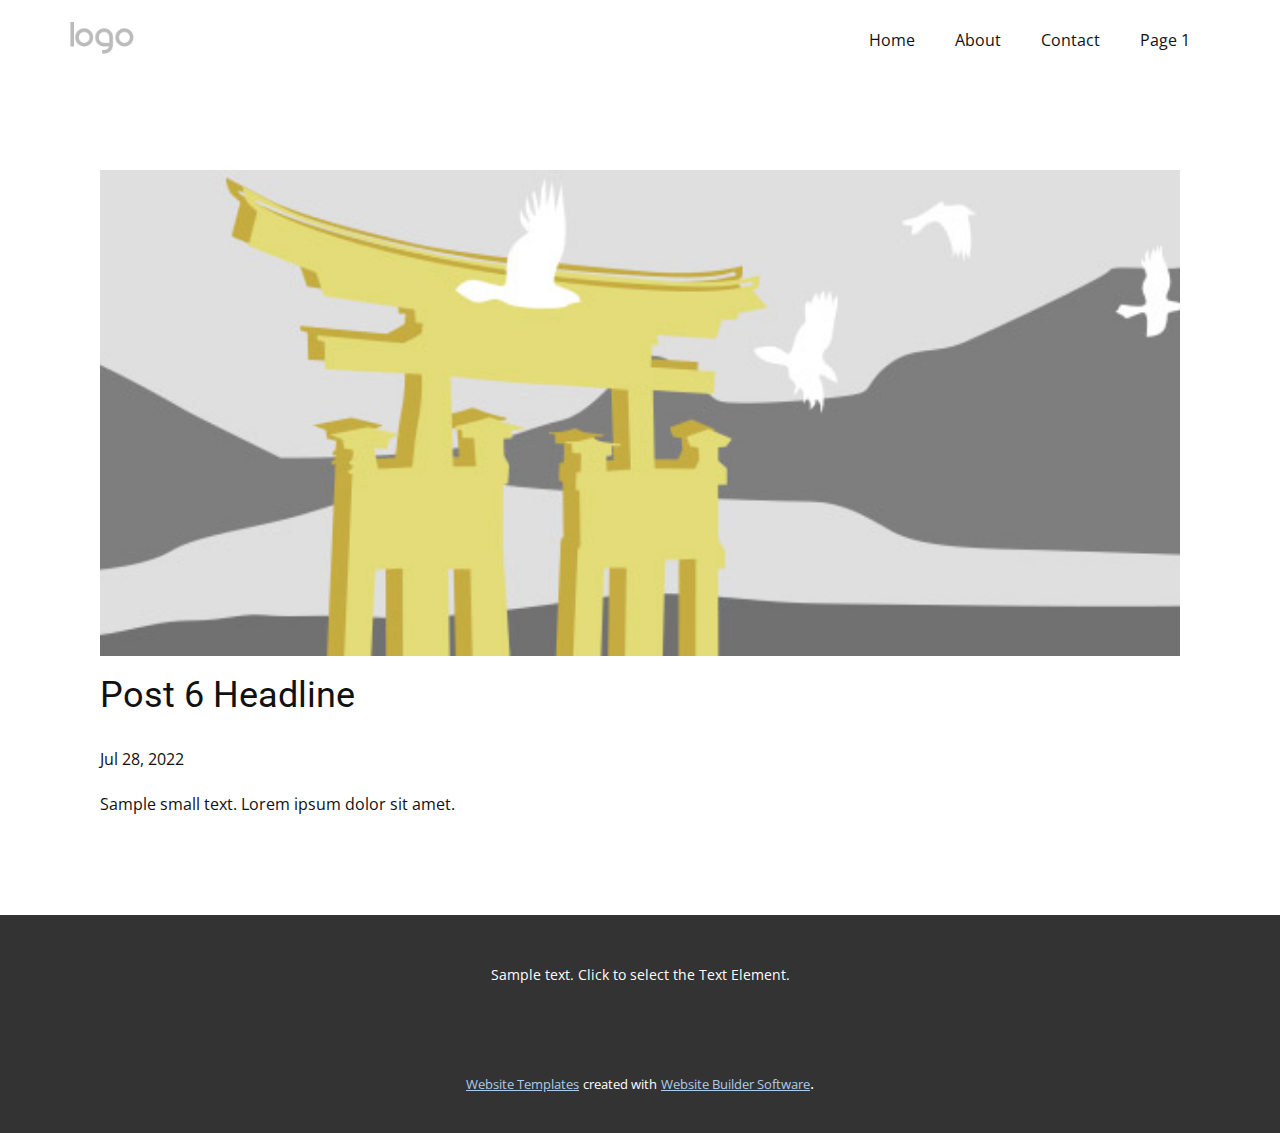
<file: blog/post-5.html>
<!doctype html>
<html style="font-size: 16px;" lang="en"><head>
    <meta name="viewport" content="width=device-width, initial-scale=1.0">
    <meta charset="utf-8">
    <meta name="keywords" content="Post 1 Headline">
    <meta name="description" content="">
    <title>Post 6 Headline</title>
    <link rel="stylesheet" href="../nicepage.css" media="screen">
<link rel="stylesheet" href="../Post-Template.css" media="screen">
    <script class="u-script" type="text/javascript" src="../jquery.js" defer=""></script>
    <script class="u-script" type="text/javascript" src="../nicepage.js" defer=""></script>
    <meta name="generator" content="Nicepage 4.14.1, nicepage.com">
    <link id="u-theme-google-font" rel="stylesheet" href="https://fonts.googleapis.com/css?family=Roboto:100,100i,300,300i,400,400i,500,500i,700,700i,900,900i|Open+Sans:300,300i,400,400i,500,500i,600,600i,700,700i,800,800i">
    
    
    <script type="application/ld+json">{
		"@context": "http://schema.org",
		"@type": "Organization",
		"name": "",
		"logo": "images/default-logo.png"
}</script>
    <meta name="theme-color" content="#478ac9">
  </head>
  <body class="u-body u-xl-mode" data-lang="en"><header class="u-clearfix u-header u-header" id="sec-7bf1"><div class="u-clearfix u-sheet u-valign-middle u-sheet-1">
        <a href="https://nicepage.com" class="u-image u-logo u-image-1">
          <img src="../images/default-logo.png" class="u-logo-image u-logo-image-1">
        </a>
        <nav class="u-menu u-menu-dropdown u-offcanvas u-menu-1">
          <div class="menu-collapse" style="font-size: 1rem; letter-spacing: 0px;">
            <a class="u-button-style u-custom-left-right-menu-spacing u-custom-padding-bottom u-custom-top-bottom-menu-spacing u-nav-link u-text-active-palette-1-base u-text-hover-palette-2-base" href="#">
              <svg class="u-svg-link" viewBox="0 0 24 24"><use xmlns:xlink="http://www.w3.org/1999/xlink" xlink:href="#menu-hamburger"></use></svg>
              <svg class="u-svg-content" version="1.1" id="menu-hamburger" viewBox="0 0 16 16" x="0px" y="0px" xmlns:xlink="http://www.w3.org/1999/xlink" xmlns="http://www.w3.org/2000/svg"><g><rect y="1" width="16" height="2"></rect><rect y="7" width="16" height="2"></rect><rect y="13" width="16" height="2"></rect>
</g></svg>
            </a>
          </div>
          <div class="u-nav-container">
            <ul class="u-nav u-unstyled u-nav-1"><li class="u-nav-item"><a class="u-button-style u-nav-link u-text-active-palette-1-base u-text-hover-palette-2-base" href="../Home.html" style="padding: 10px 20px;">Home</a>
</li><li class="u-nav-item"><a class="u-button-style u-nav-link u-text-active-palette-1-base u-text-hover-palette-2-base" href="../About.html" style="padding: 10px 20px;">About</a>
</li><li class="u-nav-item"><a class="u-button-style u-nav-link u-text-active-palette-1-base u-text-hover-palette-2-base" href="../Contact.html" style="padding: 10px 20px;">Contact</a>
</li><li class="u-nav-item"><a class="u-button-style u-nav-link u-text-active-palette-1-base u-text-hover-palette-2-base" href="../Page-1.html" style="padding: 10px 20px;">Page 1</a>
</li></ul>
          </div>
          <div class="u-nav-container-collapse">
            <div class="u-black u-container-style u-inner-container-layout u-opacity u-opacity-95 u-sidenav">
              <div class="u-inner-container-layout u-sidenav-overflow">
                <div class="u-menu-close"></div>
                <ul class="u-align-center u-nav u-popupmenu-items u-unstyled u-nav-2"><li class="u-nav-item"><a class="u-button-style u-nav-link" href="../Home.html">Home</a>
</li><li class="u-nav-item"><a class="u-button-style u-nav-link" href="../About.html">About</a>
</li><li class="u-nav-item"><a class="u-button-style u-nav-link" href="../Contact.html">Contact</a>
</li><li class="u-nav-item"><a class="u-button-style u-nav-link" href="../Page-1.html">Page 1</a>
</li></ul>
              </div>
            </div>
            <div class="u-black u-menu-overlay u-opacity u-opacity-70"></div>
          </div>
        </nav>
      </div></header>
    <section class="u-align-center u-clearfix u-section-1" id="sec-64cf">
      <div class="u-clearfix u-sheet u-valign-middle-md u-valign-middle-sm u-valign-middle-xs u-sheet-1"><!--post_details--><!--post_details_options_json--><!--{"source":""}--><!--/post_details_options_json--><!--blog_post-->
        <div class="u-container-style u-expanded-width u-post-details u-post-details-1">
          <div class="u-container-layout u-valign-middle u-container-layout-1"><!--blog_post_image-->
            <img alt="" class="u-blog-control u-expanded-width u-image u-image-default u-image-1" src="[data-uri]"><!--/blog_post_image--><!--blog_post_header-->
            <h2 class="u-blog-control u-text u-text-1">Post 6 Headline</h2><!--/blog_post_header--><!--blog_post_metadata-->
            <div class="u-blog-control u-metadata u-metadata-1"><!--blog_post_metadata_date-->
              <span class="u-meta-date u-meta-icon">Jul 28, 2022</span><!--/blog_post_metadata_date--><!--blog_post_metadata_category-->
              <!--/blog_post_metadata_category--><!--blog_post_metadata_comments-->
              <!--/blog_post_metadata_comments-->
            </div><!--/blog_post_metadata--><!--blog_post_content-->
            <div class="u-align-justify u-blog-control u-post-content u-text u-text-2 fr-view">
  Sample small text. Lorem ipsum dolor sit amet.
  </div><!--/blog_post_content-->
          </div>
        </div><!--/blog_post--><!--/post_details-->
      </div>
    </section>
    
    
    <footer class="u-align-center u-clearfix u-footer u-grey-80 u-footer" id="sec-6e44"><div class="u-clearfix u-sheet u-sheet-1">
        <p class="u-small-text u-text u-text-variant u-text-1">Sample text. Click to select the Text Element.</p>
      </div></footer>
    <section class="u-backlink u-clearfix u-grey-80">
      <a class="u-link" href="https://nicepage.com/website-templates" target="_blank">
        <span>Website Templates</span>
      </a>
      <p class="u-text">
        <span>created with</span>
      </p>
      <a class="u-link" href="" target="_blank">
        <span>Website Builder Software</span>
      </a>. 
    </section>
  
</body></html>
</file>
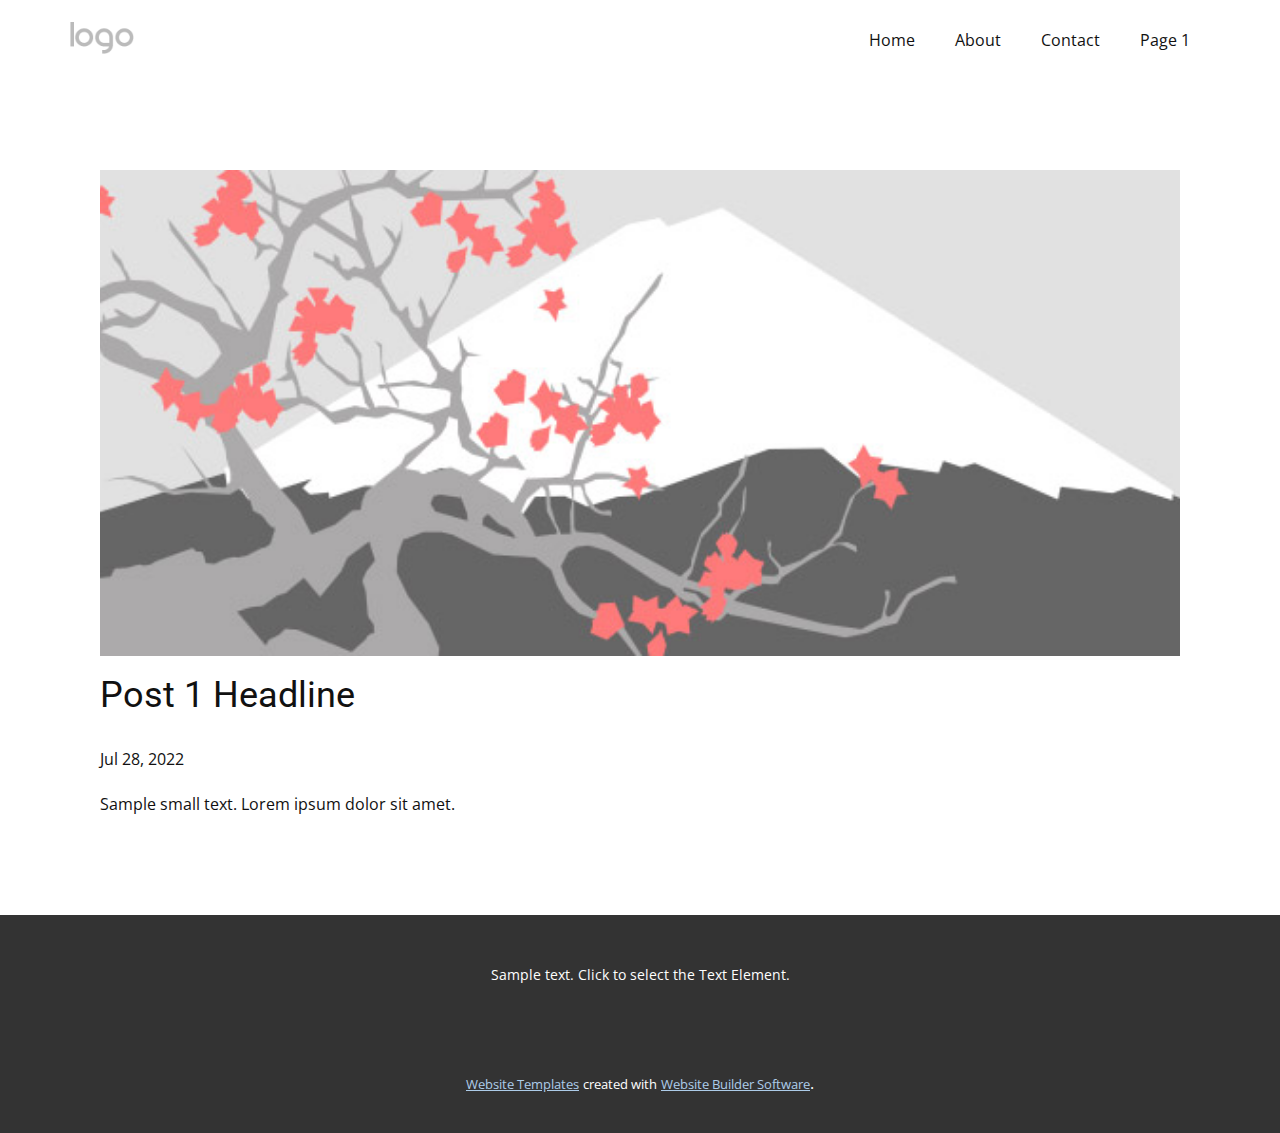
<file: blog/post.html>
<!doctype html>
<html style="font-size: 16px;" lang="en"><head>
    <meta name="viewport" content="width=device-width, initial-scale=1.0">
    <meta charset="utf-8">
    <meta name="keywords" content="Post 1 Headline">
    <meta name="description" content="">
    <title>Post 1 Headline</title>
    <link rel="stylesheet" href="../nicepage.css" media="screen">
<link rel="stylesheet" href="../Post-Template.css" media="screen">
    <script class="u-script" type="text/javascript" src="../jquery.js" defer=""></script>
    <script class="u-script" type="text/javascript" src="../nicepage.js" defer=""></script>
    <meta name="generator" content="Nicepage 4.14.1, nicepage.com">
    <link id="u-theme-google-font" rel="stylesheet" href="https://fonts.googleapis.com/css?family=Roboto:100,100i,300,300i,400,400i,500,500i,700,700i,900,900i|Open+Sans:300,300i,400,400i,500,500i,600,600i,700,700i,800,800i">
    
    
    <script type="application/ld+json">{
		"@context": "http://schema.org",
		"@type": "Organization",
		"name": "",
		"logo": "images/default-logo.png"
}</script>
    <meta name="theme-color" content="#478ac9">
  </head>
  <body class="u-body u-xl-mode" data-lang="en"><header class="u-clearfix u-header u-header" id="sec-7bf1"><div class="u-clearfix u-sheet u-valign-middle u-sheet-1">
        <a href="https://nicepage.com" class="u-image u-logo u-image-1">
          <img src="../images/default-logo.png" class="u-logo-image u-logo-image-1">
        </a>
        <nav class="u-menu u-menu-dropdown u-offcanvas u-menu-1">
          <div class="menu-collapse" style="font-size: 1rem; letter-spacing: 0px;">
            <a class="u-button-style u-custom-left-right-menu-spacing u-custom-padding-bottom u-custom-top-bottom-menu-spacing u-nav-link u-text-active-palette-1-base u-text-hover-palette-2-base" href="#">
              <svg class="u-svg-link" viewBox="0 0 24 24"><use xmlns:xlink="http://www.w3.org/1999/xlink" xlink:href="#menu-hamburger"></use></svg>
              <svg class="u-svg-content" version="1.1" id="menu-hamburger" viewBox="0 0 16 16" x="0px" y="0px" xmlns:xlink="http://www.w3.org/1999/xlink" xmlns="http://www.w3.org/2000/svg"><g><rect y="1" width="16" height="2"></rect><rect y="7" width="16" height="2"></rect><rect y="13" width="16" height="2"></rect>
</g></svg>
            </a>
          </div>
          <div class="u-nav-container">
            <ul class="u-nav u-unstyled u-nav-1"><li class="u-nav-item"><a class="u-button-style u-nav-link u-text-active-palette-1-base u-text-hover-palette-2-base" href="../Home.html" style="padding: 10px 20px;">Home</a>
</li><li class="u-nav-item"><a class="u-button-style u-nav-link u-text-active-palette-1-base u-text-hover-palette-2-base" href="../About.html" style="padding: 10px 20px;">About</a>
</li><li class="u-nav-item"><a class="u-button-style u-nav-link u-text-active-palette-1-base u-text-hover-palette-2-base" href="../Contact.html" style="padding: 10px 20px;">Contact</a>
</li><li class="u-nav-item"><a class="u-button-style u-nav-link u-text-active-palette-1-base u-text-hover-palette-2-base" href="../Page-1.html" style="padding: 10px 20px;">Page 1</a>
</li></ul>
          </div>
          <div class="u-nav-container-collapse">
            <div class="u-black u-container-style u-inner-container-layout u-opacity u-opacity-95 u-sidenav">
              <div class="u-inner-container-layout u-sidenav-overflow">
                <div class="u-menu-close"></div>
                <ul class="u-align-center u-nav u-popupmenu-items u-unstyled u-nav-2"><li class="u-nav-item"><a class="u-button-style u-nav-link" href="../Home.html">Home</a>
</li><li class="u-nav-item"><a class="u-button-style u-nav-link" href="../About.html">About</a>
</li><li class="u-nav-item"><a class="u-button-style u-nav-link" href="../Contact.html">Contact</a>
</li><li class="u-nav-item"><a class="u-button-style u-nav-link" href="../Page-1.html">Page 1</a>
</li></ul>
              </div>
            </div>
            <div class="u-black u-menu-overlay u-opacity u-opacity-70"></div>
          </div>
        </nav>
      </div></header>
    <section class="u-align-center u-clearfix u-section-1" id="sec-64cf">
      <div class="u-clearfix u-sheet u-valign-middle-md u-valign-middle-sm u-valign-middle-xs u-sheet-1"><!--post_details--><!--post_details_options_json--><!--{"source":""}--><!--/post_details_options_json--><!--blog_post-->
        <div class="u-container-style u-expanded-width u-post-details u-post-details-1">
          <div class="u-container-layout u-valign-middle u-container-layout-1"><!--blog_post_image-->
            <img alt="" class="u-blog-control u-expanded-width u-image u-image-default u-image-1" src="[data-uri]"><!--/blog_post_image--><!--blog_post_header-->
            <h2 class="u-blog-control u-text u-text-1">Post 1 Headline</h2><!--/blog_post_header--><!--blog_post_metadata-->
            <div class="u-blog-control u-metadata u-metadata-1"><!--blog_post_metadata_date-->
              <span class="u-meta-date u-meta-icon">Jul 28, 2022</span><!--/blog_post_metadata_date--><!--blog_post_metadata_category-->
              <!--/blog_post_metadata_category--><!--blog_post_metadata_comments-->
              <!--/blog_post_metadata_comments-->
            </div><!--/blog_post_metadata--><!--blog_post_content-->
            <div class="u-align-justify u-blog-control u-post-content u-text u-text-2 fr-view">
  Sample small text. Lorem ipsum dolor sit amet.
  </div><!--/blog_post_content-->
          </div>
        </div><!--/blog_post--><!--/post_details-->
      </div>
    </section>
    
    
    <footer class="u-align-center u-clearfix u-footer u-grey-80 u-footer" id="sec-6e44"><div class="u-clearfix u-sheet u-sheet-1">
        <p class="u-small-text u-text u-text-variant u-text-1">Sample text. Click to select the Text Element.</p>
      </div></footer>
    <section class="u-backlink u-clearfix u-grey-80">
      <a class="u-link" href="https://nicepage.com/website-templates" target="_blank">
        <span>Website Templates</span>
      </a>
      <p class="u-text">
        <span>created with</span>
      </p>
      <a class="u-link" href="" target="_blank">
        <span>Website Builder Software</span>
      </a>. 
    </section>
  
</body></html>
</file>
